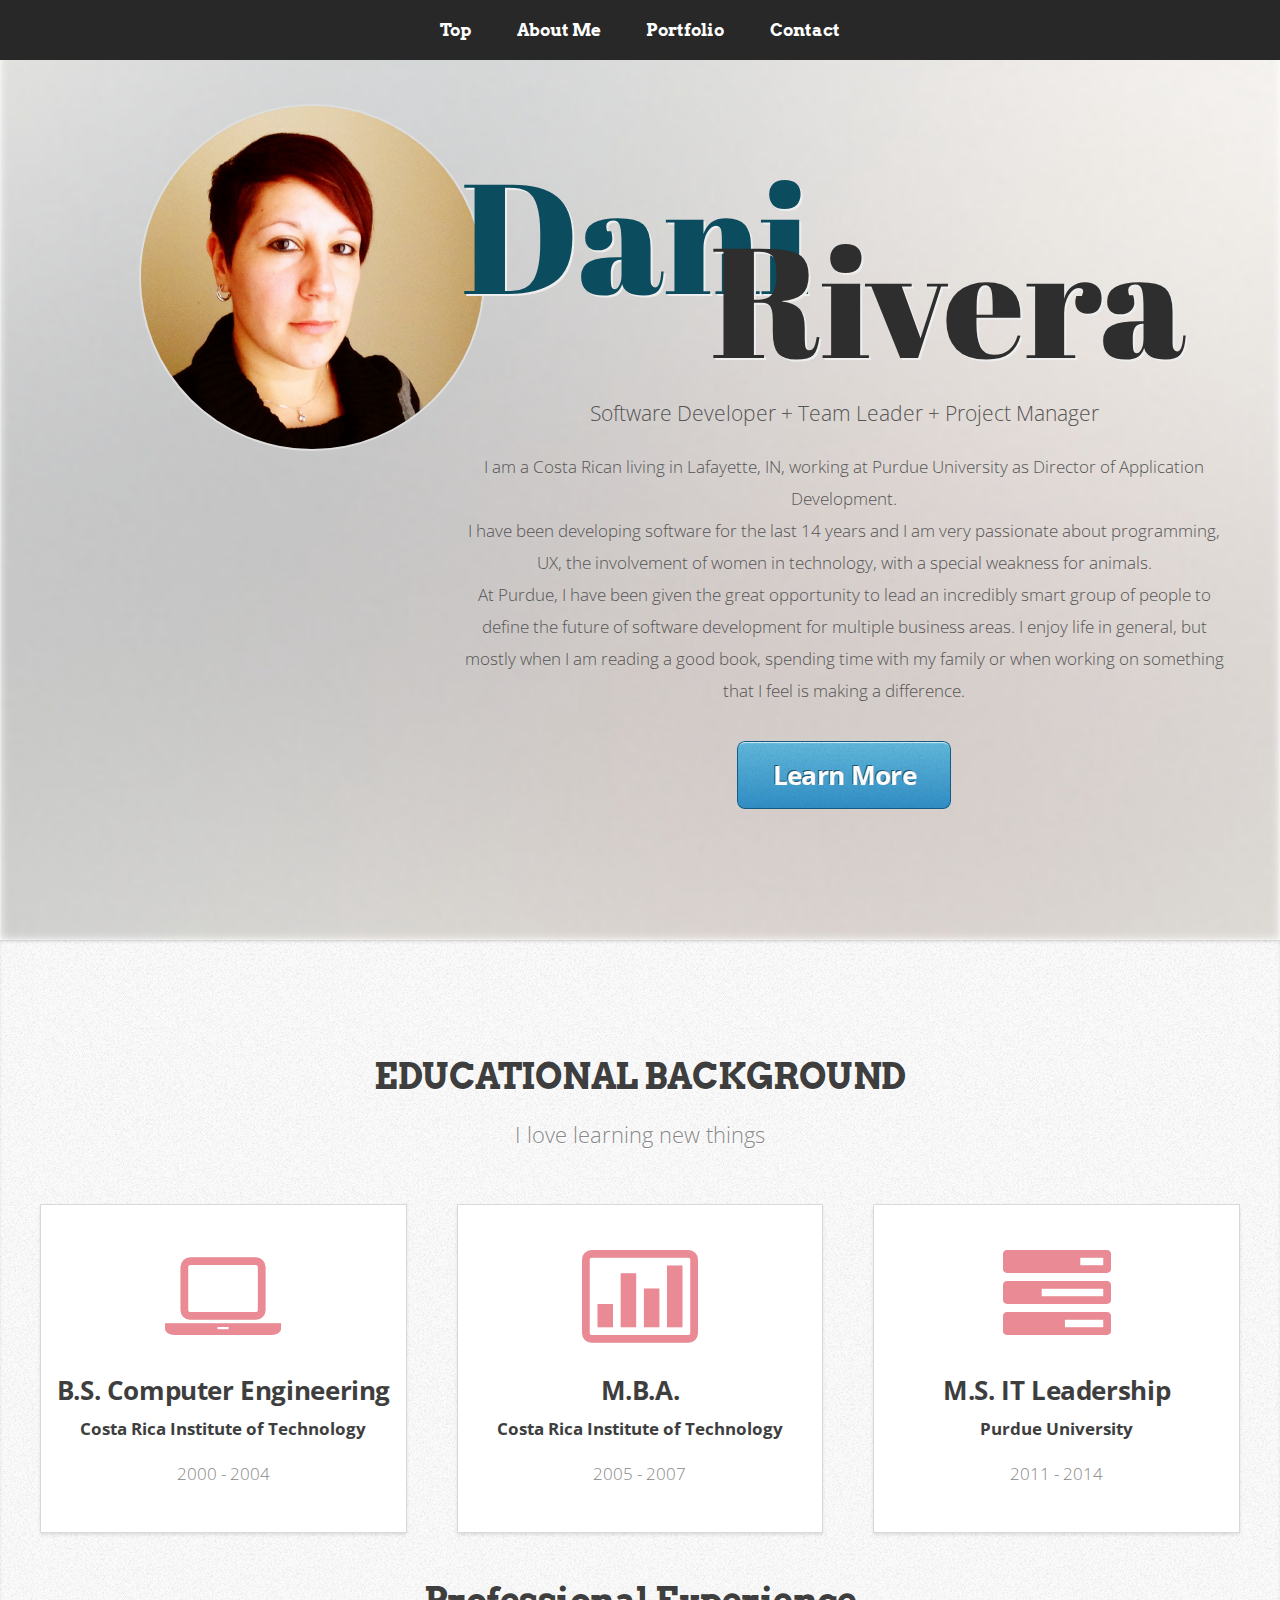
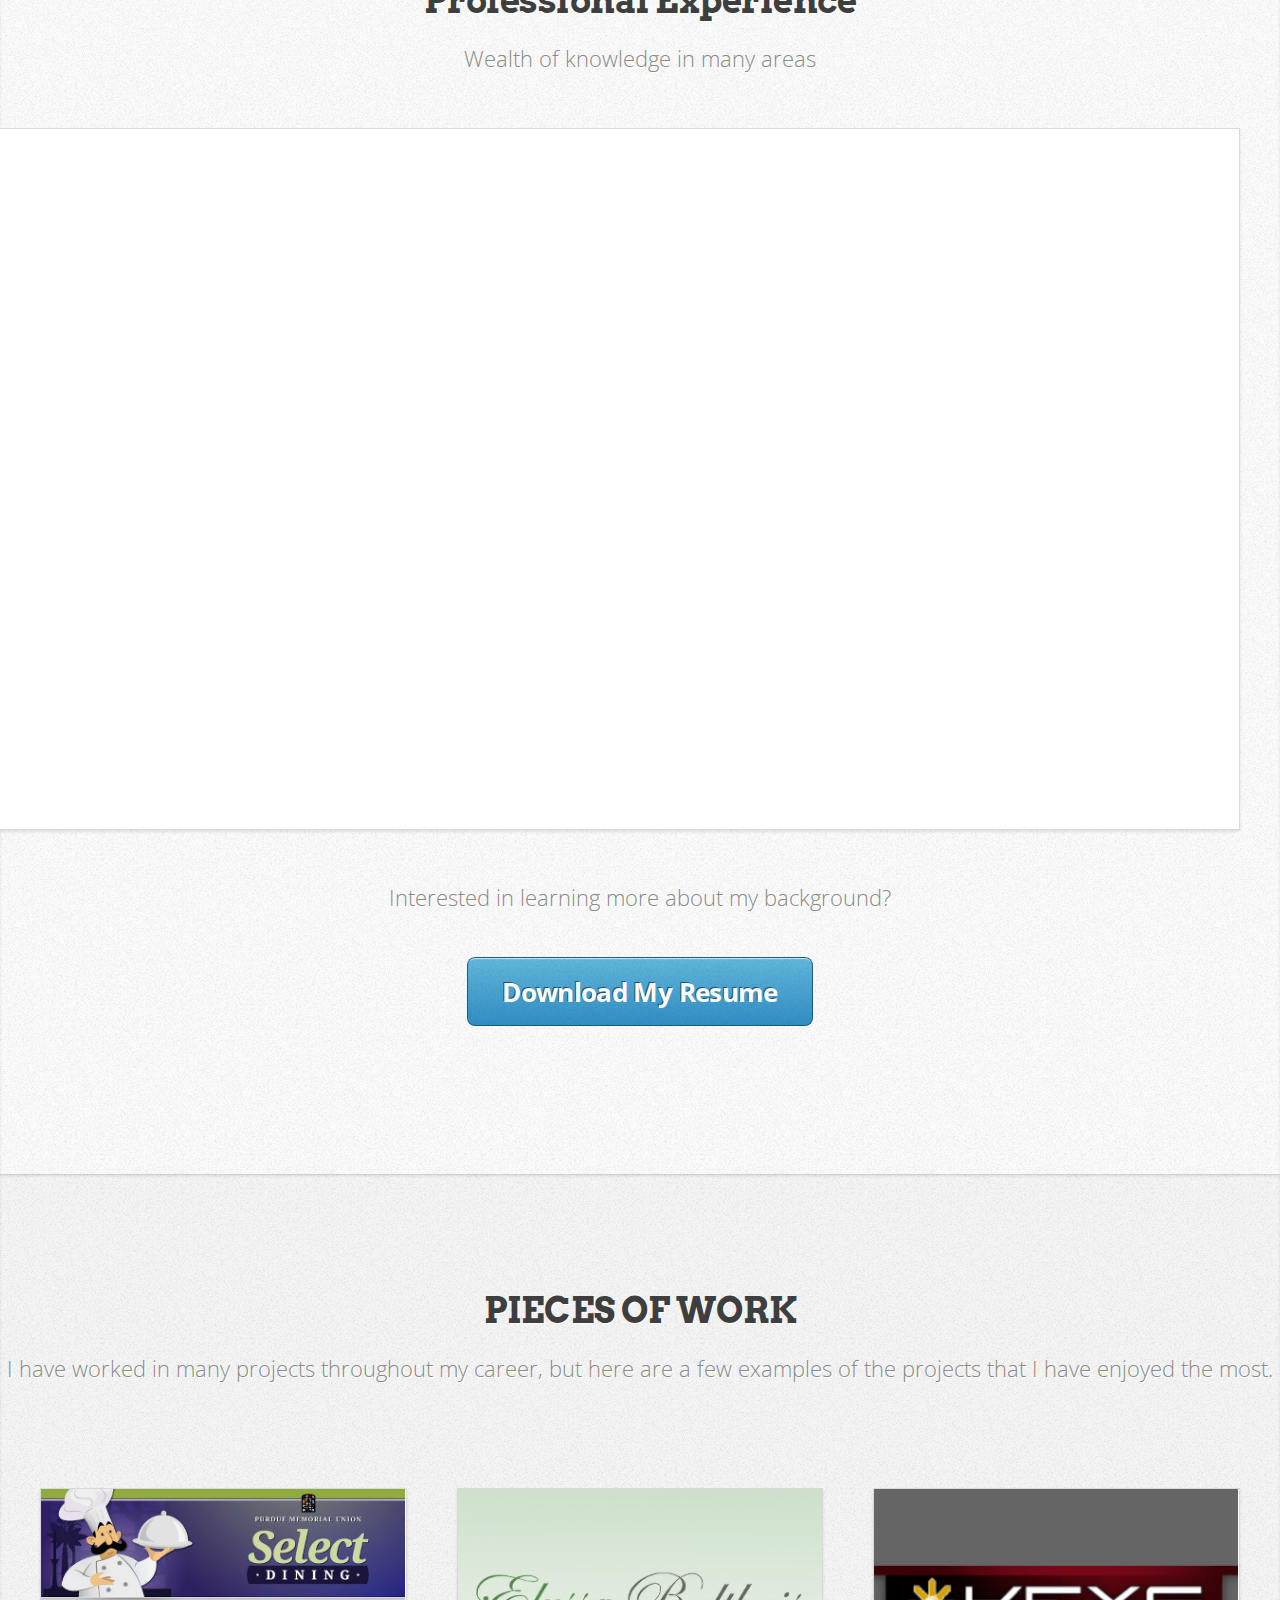
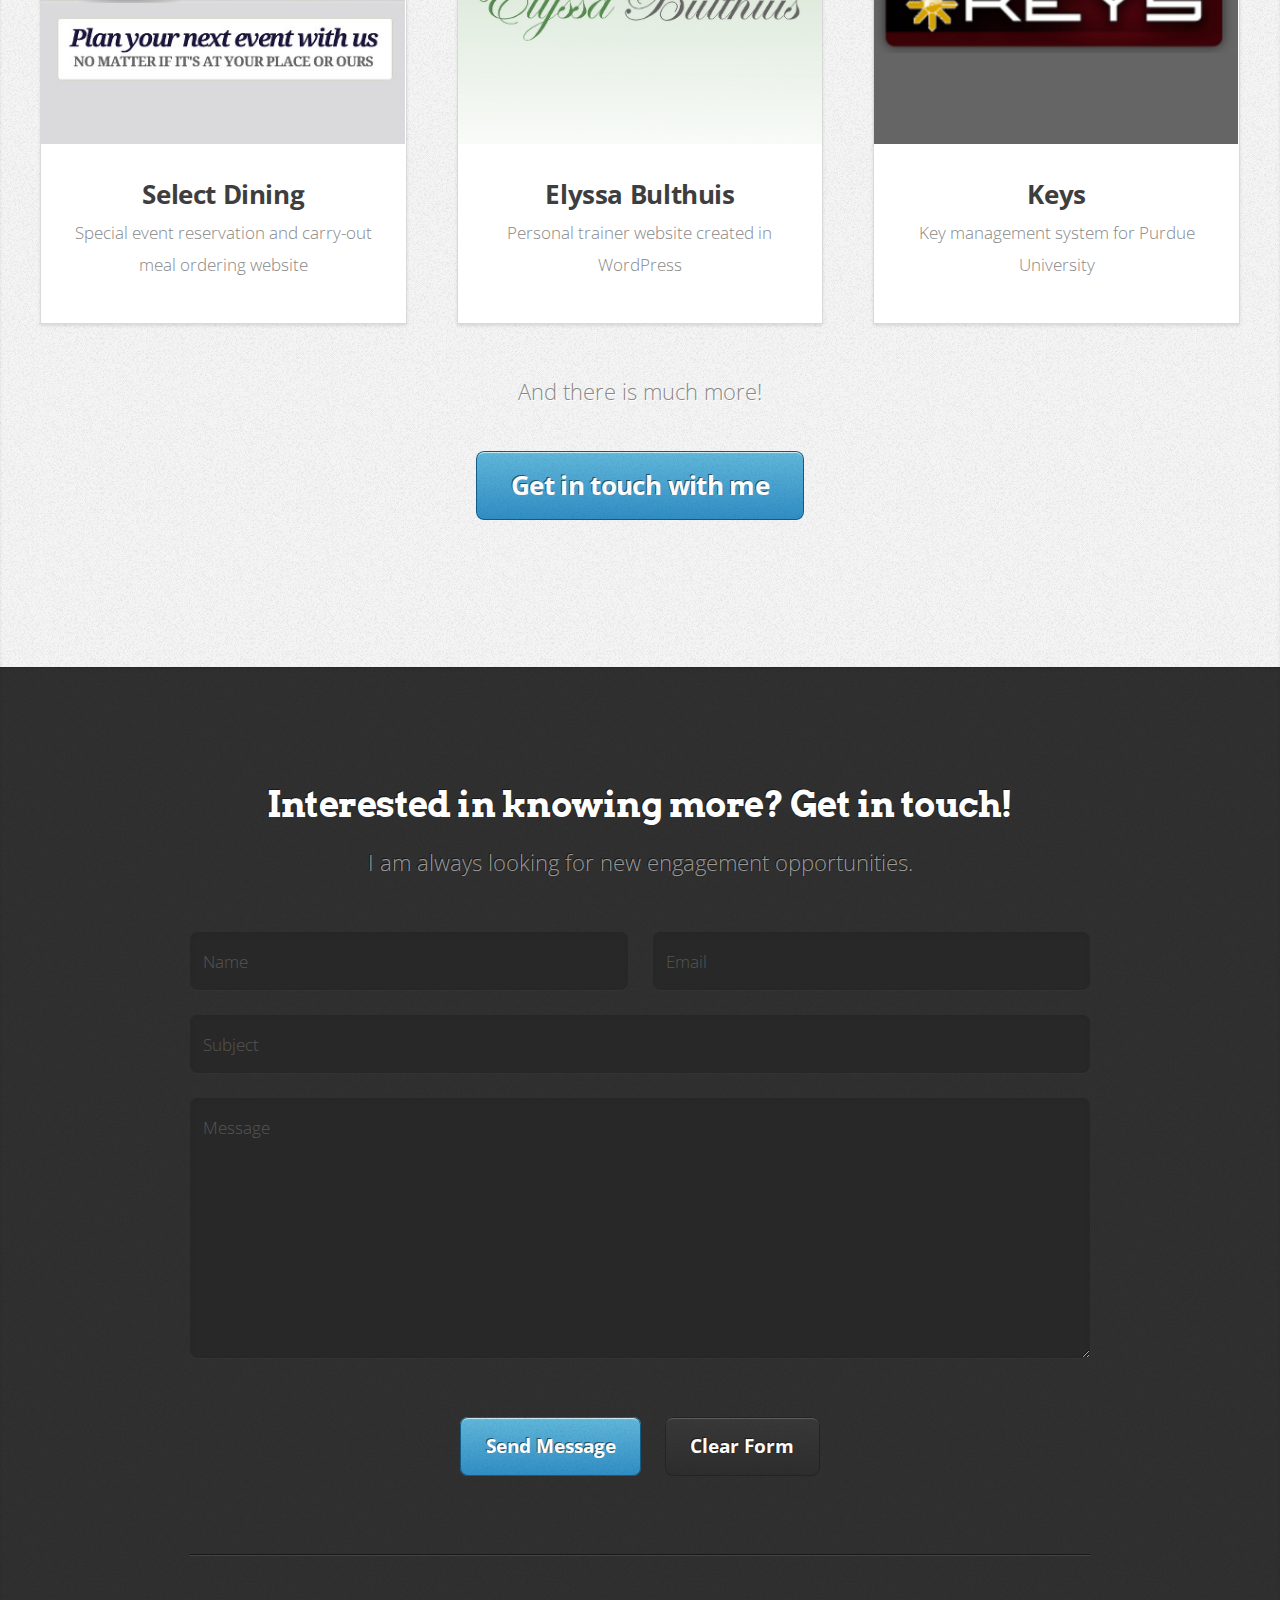
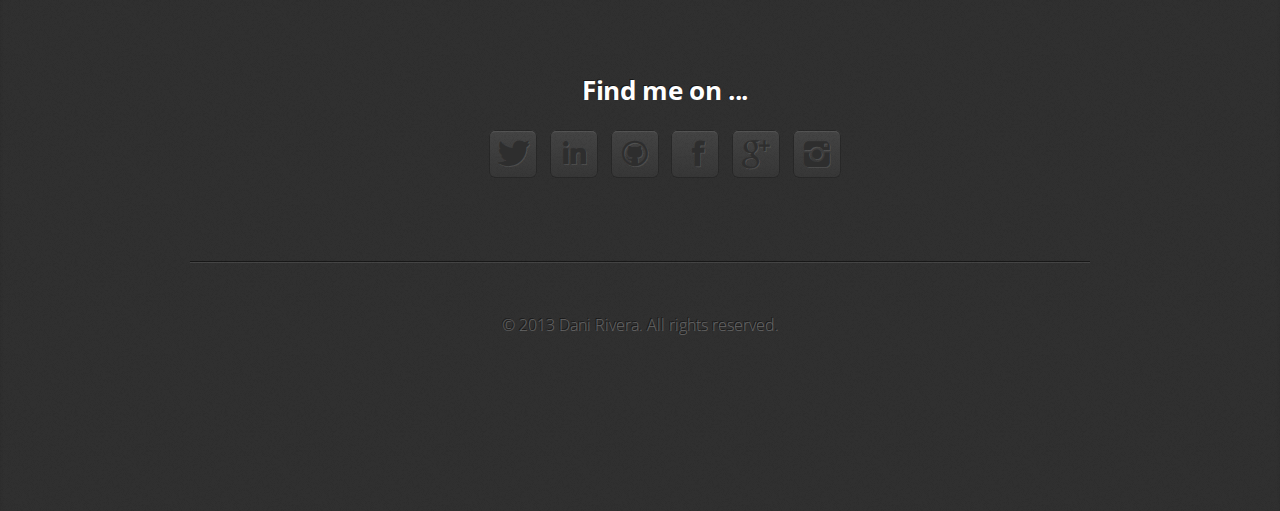
<file: index.html>
<!DOCTYPE HTML>
<html>
	<head>
		<title>Dani Rivera - Resume - Portfolio</title>
		<meta http-equiv="content-type" content="text/html; charset=utf-8" />
		<meta name="description" content="" />
		<meta name="keywords" content="" />
		<meta name="google-site-verification" content="BZ1id842OlZ-pAcIyCjLel2OOz85dyOc34vIIkcPbDs" />
		<link href="http://fonts.googleapis.com/css?family=Open+Sans:300,600,700" rel="stylesheet" />
        <link href='http://fonts.googleapis.com/css?family=Abril+Fatface' rel='stylesheet' type='text/css'>
        <link href='http://fonts.googleapis.com/css?family=Arvo:700' rel='stylesheet' type='text/css'>
		<script src="js/jquery.min.js"></script>
		<script src="js/config.js"></script>
		<script src="js/skel.min.js"></script>
		<noscript>
			<link rel="stylesheet" href="css/skel-noscript.css" />
			<link rel="stylesheet" href="css/style.css" />
			<link rel="stylesheet" href="css/style-desktop.css" />
		</noscript>
		<!--[if lte IE 9]><link rel="stylesheet" href="css/ie9.css" /><![endif]-->
		<!--[if lte IE 8]><script src="js/html5shiv.js"></script><link rel="stylesheet" href="css/ie8.css" /><![endif]-->
		<!--[if lte IE 7]><link rel="stylesheet" href="css/ie7.css" /><![endif]-->
	</head>
	<body>

		<!-- Nav -->
			<nav id="nav">
				<ul class="container">
					<li><a href="#top">Top</a></li>
					<li><a href="#work">About Me</a></li>
					<li><a href="#portfolio">Portfolio</a></li>
					<li><a href="#contact">Contact</a></li>
				</ul>
			</nav>

		<!-- Home -->
            <div class="wrapper wrapper-style1">
				<article class="" id="top">
                    <div class="row">
                        <div class="4u">
							<span class="me image image-full"><img src="images/me.jpg" alt="" /></span>
						</div>
                        <div class="8u">
                            <p class="name first">Dani</p>
                            <p class="name last">Rivera</p>
                            <p class="one-line">Software Developer + Team Leader + Project Manager</p>
                            <p>I am a Costa Rican living in Lafayette, IN, working at Purdue University as Director of Application Development.<br/> 
                                I have been developing software for the last 14 years and I am very passionate about programming, UX, the involvement 
                                of women in technology, with a special weakness for animals. <br/>
                                At Purdue, I have been given the great opportunity 
                                to lead an incredibly smart group of people to define the future of software development for multiple business areas. I enjoy
                                life in general, but mostly when I am reading a good book, spending time with my family or when working on something that I feel
                                is making a difference.</p>
                            <a href="#work" class="button button-big">Learn More</a>
                        </div>
                    </div>
                </article>
            </div>


		<!-- Work -->
			<div class="wrapper wrapper-style2">
				<article id="work">
					<header>
						<h2>EDUCATIONAL BACKGROUND</h2>
						<span>I love learning new things</span>
					</header>
					<div class="container">
						<div class="row">
							<div class="4u">
								<section class="box box-style1" id="education">
									<span class="icon featured-icon icon-laptop"></span>
									<h3>B.S. Computer Engineering</h3>
									<h4>Costa Rica Institute of Technology</h4>
									<p>2000 - 2004</p>
								</section>
							</div>
							<div class="4u">
								<section class="box box-style1" id="education">
									<span class="icon featured-icon icon-bar-chart"></span>
									<h3>M.B.A.</h3>
									<h4>Costa Rica Institute of Technology</h4>
									<p>2005 - 2007</p>
								</section>
							</div>
							<div class="4u">
								<section class="box box-style1" id="education">
									<span class="icon featured-icon icon-tasks"></span>
									<h3>M.S. IT Leadership</h3>
									<h4>Purdue University</h4>
									<p>2011 - 2014</p>
								</section>
							</div>
						</div>
					</div>
				</article>
				<article>
					<header>
						<h2>Professional Experience</h2>
						<span>Wealth of knowledge in many areas</span>
					</header>
					<div class="container">
						<div class="row">
							<section class="box">
								<iframe src='http://cdn.knightlab.com/libs/timeline/latest/embed/index.html?source=0AnZ3NoMziPy1dHVKZFJWaE1XM2lFeDFDdl9hUXRXamc&font=Bevan-PotanoSans&maptype=TERRAIN&lang=en&start_at_slide=4&height=650' width='100%' height='650' frameborder='0'></iframe>
							</section>
						</div>
					</div>
					<footer>
						<p>Interested in learning more about my background?</p>
						<a href="./docs/resume.pdf" class="button button-big">Download My Resume</a>
					</footer>
				</article>
			</div>

		<!-- Portfolio -->
			<div class="wrapper wrapper-style3">
				<article id="portfolio">
					<header>
						<h2>PIECES OF WORK</h2>
						<span>
                            I have worked in many projects throughout my career, but here are a few examples of the projects that I have enjoyed the most.      
                        </span>
					</header>
					<div class="container">
						<div class="row">
							<div class="12u">
							</div>
						</div>
						<div class="row">
							<div class="4u">
								<article class="box box-style2">
									<a href="http://union.purdue.edu/selectdining" class="image image-full"><img src="images/portfolio01.jpg" alt="" /></a>
									<h3><a href="http://union.purdue.edu/selectdining">Select Dining</a></h3>
									<p>Special event reservation and carry-out meal ordering website</p>
								</article>
							</div>
							<div class="4u">
								<article class="box box-style2">
									<a href="http://elyssabulthuis.com/" class="image image-full"><img src="images/portfolio02.jpg" alt="" /></a>
									<h3><a href="http://elyssabulthuis.com/">Elyssa Bulthuis</a></h3>
									<p>Personal trainer website created in WordPress</p>
								</article>
							</div>
							<div class="4u">
								<article class="box box-style2">
									<a href="http://www.housing.purdue.edu/keys" class="image image-full"><img src="images/portfolio03.jpg" alt="" /></a>
									<h3><a href="http://www.housing.purdue.edu/keys">Keys</a></h3>
									<p>Key management system for Purdue University</p>
								</article>
							</div>
						</div>
					</div>
					<footer>
						<p>And there is much more!</p>
						<a href="#contact" class="button button-big">Get in touch with me</a>
					</footer>
				</article>
			</div>

		<!-- Contact -->
			<div class="wrapper wrapper-style4">
				<article id="contact" class="container small">
					<header>
						<h2>Interested in knowing more? Get in touch!</h2>
						<span>I am always looking for new engagement opportunities.</span>
					</header>
					<div>
						<div class="row">
							<div class="12u">
								<form method="post" action="#">
									<div>
										<div class="row half">
											<div class="6u">
												<input type="text" name="name" id="name" placeholder="Name" />
											</div>
											<div class="6u">
												<input type="text" name="email" id="email" placeholder="Email" />
											</div>
										</div>
										<div class="row half">
											<div class="12u">
												<input type="text" name="subject" id="subject" placeholder="Subject" />
											</div>
										</div>
										<div class="row half">
											<div class="12u">
												<textarea name="message" id="message" placeholder="Message"></textarea>
											</div>
										</div>
										<div class="row">
											<div class="12u">
												<a href="#" class="button form-button-submit">Send Message</a>
												<a href="#" class="button button-alt form-button-reset">Clear Form</a>
											</div>
										</div>
									</div>
								</form>
							</div>
						</div>
						<div class="row row-special">
							<div class="12u">
								<h3>Find me on ...</h3>
								<ul class="social">
									<li class="twitter"><a href="http://twitter.com/danyriv" class="icon icon-twitter"><span>Twitter</span></a></li>
									<li class="linkedin"><a href="http://www.linkedin.com/in/danielarivera" class="icon icon-linkedin"><span>LinkedIn</span></a></li>
									<li class="github"><a href="http://github.com/danyriv" class="icon icon-github"><span>Github</span></a></li>
									<li class="facebook"><a href="https://www.facebook.com/danyriv" class="icon icon-facebook"><span>Facebook</span></a></li>
									<li class="googleplus"><a href="https://plus.google.com/+DanielaRiveraAlvarado/" class="icon icon-google-plus"><span>Google+</span></a></li>
									<li class="instagram"><a href="http://instagram.com/danyriv" class="icon icon-instagram"><span>Instagram</span></a></li>
									<!--
									<li class="rss"><a href="#" class="icon icon-rss"><span>RSS</span></a></li>
									<li class="foursquare"><a href="#" class="icon icon-foursquare"><span>Foursquare</span></a></li>
									<li class="skype"><a href="#" class="icon icon-skype"><span>Skype</span></a></li>
									<li class="soundcloud"><a href="#" class="icon icon-soundcloud"><span>Soundcloud</span></a></li>
									<li class="youtube"><a href="#" class="icon icon-youtube"><span>YouTube</span></a></li>
									<li class="blogger"><a href="#" class="icon icon-blogger"><span>Blogger</span></a></li>
									<li class="flickr"><a href="#" class="icon icon-flickr"><span>Flickr</span></a></li>
									<li class="vimeo"><a href="#" class="icon icon-vimeo"><span>Vimeo</span></a></li>
									-->
								</ul>
							</div>
						</div>
					</div>
					<footer>
						<p id="copyright">
							&copy; 2013 Dani Rivera. All rights reserved.
						</p>
					</footer>
				</article>
			</div>


	</body>
</html>
</file>
<file: css/style-desktop.css>
/*
	Miniport 2.0 by HTML5 UP
	html5up.net | @n33co
	Free for personal and commercial use under the CCA 3.0 license (html5up.net/license)
*/

/*********************************************************************************/
/* Basic                                                                         */
/*********************************************************************************/

	body
	{
		font-size: 13pt;
	}

	h1
	{
		font-size: 3.25em;
		letter-spacing: -0.025em;
	}

	h2
	{
		font-size: 2em;
		letter-spacing: -0.015em;
	}
	
	h3
	{
		font-size: 1.5em;
		letter-spacing: -0.015em;
	}

	h1, h2, h3, h4, h5, h6
	{
		margin: 0 0 0.75em 0;
	}

	header
	{
		margin: 0 0 3em 0;
	}
	
		header > span
		{
			font-size: 1.25em;
		}

	footer
	{
		margin: 3em 0 0 0;
	}
	
		footer > p
		{
			font-size: 1.25em;
		}
	
	form
	{
	}
	
		form .button
		{
			margin: 0 0.5em 0 0.5em;
		}
	
	.button
	{
		padding: 0.7em 1.35em 0.7em 1.35em;
		font-size: 1.1em;
	}

		.button-big
		{
			font-size: 1.5em;
			letter-spacing: -0.025em;
		}

	#education
	{
		padding: 2em 0em 2.5em 0em;
	}
	.box
	{
		padding: 2em 2em 2.5em 2em;
	}

		.box h3
		{
			margin-bottom: 0.25em;
		}

		.box .image-centered
		{
			margin-bottom: 1.25em;
		}

		.box .image-full
		{
			position: relative;
			left: 2em;
			top: 2em;
			margin: -3.95em 0.1em 3.95em -3.95em;
			width: auto;
		}

/*********************************************************************************/
/* Wrappers                                                                      */
/*********************************************************************************/

	.wrapper
	{
		padding: 7em 0 8em 0;
		text-align: center;
	}
	
		.wrapper-first
		{
			padding-top: 1em;
		}

		.wrapper-style4 .row-special
		{
			margin: 4em 0 0 0;
			padding: 4em 0 4em 0;
		}
        
        .wrapper-style1
        {
            padding: 5em 3em 0 3em;
        }

/*********************************************************************************/
/* Nav                                                                           */
/*********************************************************************************/

	#nav
	{
	}

		#nav a:hover
		{
			background: #383838;
		}
		
		#nav a:active
		{
			background: #484848;
		}
	
		#nav a
		{
			padding: 0.2em 1em 0.2em 1em;
			margin: 0.6em 0.2em 0.6em 0.2em;
			font-weight: 600;
			border-radius: 8px;
			-moz-transition: background-color .2s ease-in-out;
			-webkit-transition: background-color .2s ease-in-out;
			-o-transition: background-color .2s ease-in-out;
			-ms-transition: background-color .2s ease-in-out;
			transition: background-color .2s ease-in-out;
			color: #fff;
		}
		
/*********************************************************************************/
/* Articles                                                                      */
/*********************************************************************************/

		
	#contact
	{
	}
		#contact footer
		{
			font-size: 0.9em;
		}
		
    #top
    {
        padding: 4em 0 7em 0;
    }
		#top .me
		{
			width: 20em;
			height: 20em;
			margin: -3em 0 0 5em;
		}

        #top .one-line
        {
            padding: 1em 0 1em 0;
            font-size: 1.2em;
            margin: 3em 0 0 0;
        }
/*********************************************************************************/
/* Copyright                                                                     */
/*********************************************************************************/

	#copyright
	{
		font-size: 1em;
	}

/*********************************************************************************/
/* Copyright                                                                     */
/*********************************************************************************/

.vco-slider .slider-item .content .content-container .text {
width: 70%;
max-width: 70%;
min-width: 120px;
display: table-cell;
vertical-align: middle;
}
</file>
<file: css/ie9.css>
/*
	Miniport 2.0 by HTML5 UP
	html5up.net | @n33co
	Free for personal and commercial use under the CCA 3.0 license (html5up.net/license)
*/

/*********************************************************************************/
/* Basic                                                                         */
/*********************************************************************************/

	.button
	{
		background-image: url('images/ie9/button.svg');
	}
	
		.button:active
		{
			background-image: url('images/ie9/button-active.svg');
		}
		
		.button-alt
		{
			background-image: url('images/ie9/button-alt.svg');
		}
		
			.button-alt:active
			{
				background-image: url('images/ie9/button-alt-active.svg');
			}

	ul.social
	{
	}
	
		ul.social li
		{
			background-image: url('images/ie9/social-li.svg');
		}
</file>
<file: css/ie8.css>
/*
	Prologue 1.0 by HTML5 UP
	html5up.net | @n33co
	Free for personal and commercial use under the CCA 3.0 license (html5up.net/license)
*/

/*********************************************************************************/
/* Basic                                                                         */
/*********************************************************************************/

	/* Forms */

		form
		{
		}
		
			form input.text,
			form select,
			form textarea
			{
				-ms-behavior: url('css/PIE.htc');
			}
			
	/* Buttons */
		
		.button
		{
			-ms-behavior: url('css/PIE.htc');
		}
		
/*********************************************************************************/
/* Header                                                                        */
/*********************************************************************************/

	#nav
	{
	}
	
		#nav ul
		{
		}
		
			#nav ul li
			{
			}
			
				#nav ul li a
				{
					color: #888;
				}

					#nav ul li a.active
					{
						background: #1C2022;
					}

/*********************************************************************************/
/* Side Panel                                                                    */
/*********************************************************************************/

	#sidePanelToggle
	{
	}
	
		#sidePanelToggle .toggle
		{
			background-color: #888;
		}
</file>
<file: css/ie7.css>
/*
	Miniport 2.0 by HTML5 UP
	html5up.net | @n33co
	Free for personal and commercial use under the CCA 3.0 license (html5up.net/license)
*/

/*********************************************************************************/
/* Basic                                                                         */
/*********************************************************************************/

	ul.social
	{
		overflow: hidden;
	}
	
		ul.social li
		{
			display: inline;
		}

	.box
	{
	}

		.box .image-full
		{
			left: 0;
			top: 0;
			margin: 0 0 2em 0;
		}

/*********************************************************************************/
/* Nav                                                                           */
/*********************************************************************************/

	#nav
	{
	}

		#nav ul
		{
			overflow: hidden;
		}
	
		#nav li
		{
			display: inline;
		}
</file>
<file: css/skel-noscript.css>
/* Resets (http://meyerweb.com/eric/tools/css/reset/ | v2.0 | 20110126 | License: none (public domain)) */

	html,body,div,span,applet,object,iframe,h1,h2,h3,h4,h5,h6,p,blockquote,pre,a,abbr,acronym,address,big,cite,code,del,dfn,em,img,ins,kbd,q,s,samp,small,strike,strong,sub,sup,tt,var,b,u,i,center,dl,dt,dd,ol,ul,li,fieldset,form,label,legend,table,caption,tbody,tfoot,thead,tr,th,td,article,aside,canvas,details,embed,figure,figcaption,footer,header,hgroup,menu,nav,output,ruby,section,summary,time,mark,audio,video{margin:0;padding:0;border:0;font-size:100%;font:inherit;vertical-align:baseline;}article,aside,details,figcaption,figure,footer,header,hgroup,menu,nav,section{display:block;}body{line-height:1;}ol,ul{list-style:none;}blockquote,q{quotes:none;}blockquote:before,blockquote:after,q:before,q:after{content:'';content:none;}table{border-collapse:collapse;border-spacing:0;}body{-webkit-text-size-adjust:none}

/* Box Model */

	*, *:before, *:after {
		-moz-box-sizing: border-box;
		-webkit-box-sizing: border-box;
		-o-box-sizing: border-box;
		-ms-box-sizing: border-box;
		box-sizing: border-box;
	}

/* Container */

	body {
		min-width: 1200px;
	}

	.container {
		width: 1200px;
		margin: 0 auto;
	}

	/* Modifiers */
	
		.container.small {
			width: 900px;
		}

		.container.big {
			width: 100%;
			max-width: 1500px;
			min-width: 1200px;
		}

/* Grid */

	/* Cells */

		.\31 2u { width: 100% }
		.\31 1u { width: 91.6666666667% }
		.\31 0u { width: 83.3333333333% }
		.\39 u { width: 75% }
		.\38 u { width: 66.6666666667% }
		.\37 u { width: 58.3333333333% }
		.\36 u { width: 50% }
		.\35 u { width: 41.6666666667% }
		.\34 u { width: 33.3333333333% }
		.\33 u { width: 25% }
		.\32 u { width: 16.6666666667% }
		.\31 u { width: 8.3333333333% }
		.\-11u { margin-left: 91.6666666667% }
		.\-10u { margin-left: 83.3333333333% }
		.\-9u { margin-left: 75% }
		.\-8u { margin-left: 66.6666666667% }
		.\-7u { margin-left: 58.3333333333% }
		.\-6u { margin-left: 50% }
		.\-5u { margin-left: 41.6666666667% }
		.\-4u { margin-left: 33.3333333333% }
		.\-3u { margin-left: 25% }
		.\-2u { margin-left: 16.6666666667% }
		.\-1u { margin-left: 8.3333333333% }

		.row > * {
			padding: 40px 0 0 40px;
			float: left;
			-moz-box-sizing: border-box;
			-webkit-box-sizing: border-box;
			-o-box-sizing: border-box;
			-ms-box-sizing: border-box;
			box-sizing: border-box;
		}

		.row + .row > * {
			padding-top: 40px;
		}

		.row {
			margin-left: -40px;
		}

	/* Rows */

		.row:after {
			content: '';
			display: block;
			clear: both;
			height: 0;
		}

		.row:first-child > * {
			padding-top: 0;
		}

		.row > * {
			padding-top: 0;
		}

		/* Modifiers */

			/* Flush */

				.row.flush {
					margin-left: 0;
				}

				.row.flush > * {
					padding: 0 !important;
				}

			/* Quarter */

				.row.quarter > * {
					padding: 10px 0 0 10px;
				}

				.row.quarter + .row.quarter > * {
					padding-top: 10px;
				}

				.row.quarter {
					margin-left: -10px;
				}

			/* Half */

				.row.half > * {
					padding: 20px 0 0 20px;
				}

				.row.half + .row.half > * {
					padding-top: 20px;
				}

				.row.half {
					margin-left: -20px;
				}

			/* One and (a) Half */

				.row.oneandhalf > * {
					padding: 60px 0 0 60px;
				}

				.row.oneandhalf + .row.oneandhalf > * {
					padding-top: 60px;
				}

				.row.oneandhalf {
					margin-left: -60px;
				}

			/* Double */

				.row.double > * {
					padding: 80px 0 0 80px;
				}

				.row.double + .row.double > * {
					padding-top: 80px;
				}

				.row.double {
					margin-left: -80px;
				}
</file>
<file: css/style.css>
@charset 'UTF-8';

@font-face
{
	font-family: 'FontAwesome';
	src: url('fonts/fontawesome-webfont.eot?v=3.0.1');
	src: url('fonts/fontawesome-webfont.eot?#iefix&v=3.0.1') format('embedded-opentype'),
	     url('fonts/fontawesome-webfont.woff?v=3.0.1') format('woff'),
	     url('fonts/fontawesome-webfont.ttf?v=3.0.1') format('truetype'),
	     url('fonts/fontawesome-webfont.svg#FontAwesome') format('svg');
	font-weight: normal;
	font-style: normal;
}

@font-face
{
	font-family: 'Font-Awesome-Social';
	src: url('fonts/fontawesome-social-webfont.eot');
	src: url('fonts/fontawesome-social-webfont.eot?#iefix') format('embedded-opentype'),
	     url('fonts/fontawesome-social-webfont.woff') format('woff'),
		 url('fonts/fontawesome-social-webfont.ttf') format('truetype'),
		 url('fonts/fontawesome-social-webfont.svg#Font-Awesome-More') format('svg');
	font-weight: normal;
	font-style: normal;
}

/*
	Miniport 2.0 by HTML5 UP
	html5up.net | @n33co
	Free for personal and commercial use under the CCA 3.0 license (html5up.net/license)
*/

/*********************************************************************************/
/* Basic                                                                         */
/*********************************************************************************/

	*
	{
		-moz-box-sizing: border-box;
		-webkit-box-sizing: border-box;
		-o-box-sizing: border-box;
		-ms-box-sizing: border-box;
		box-sizing: border-box;
	}

	body, input, textarea
	{
		font-family: 'Open Sans', sans-serif;
		line-height: 1.85em;
		color: #888;
		font-weight: 300;
	}

	a
	{
		color: #3B95C6;
		text-decoration: underline;
		-moz-transition: color .2s ease-in-out;
		-webkit-transition: color .2s ease-in-out;
		-o-transition: color .2s ease-in-out;
		-ms-transition: color .2s ease-in-out;
		transition: color .2s ease-in-out;
	}
	
		a:hover
		{
			color: #1B75A6 !important;
		}

		a img
		{
			border: 0;
		}

	strong, b
	{
		font-weight: 600;
		color: #3e3e3e;
	}
	
	h1, h2, h3, h4, h5, h6
	{
		color: #3e3e3e;
	}
	
		h1 a, h2 a, h3 a, h4 a, h5 a, h6 a
		{
			text-decoration: none;
			color: inherit;
		}
	
	h2, h3, h4, h5, h6
	{
		font-weight: 700;
	}
	
	h1
	{
		font-weight: 300;
	}
	
		h1 strong
		{
			font-weight: 700;
		}
	h2
    {
        font-family: 'Arvo', serif;
    }
	em, i
	{
		font-style: italic;
	}
	
	form
	{
	}
	
		form input,
		form select,
		form textarea
		{
			-webkit-appearance: none;
		}

		form input[type=text],
		form input[type=password],
		form select,
		form textarea
		{
			border: 0;
			padding: 0.75em;
			font-size: 1em;
			border-radius: 8px;
			background: #282828;
			color: #bbb;
			box-shadow: inset 0px 2px 5px 0px rgba(0,0,0,0.05), 0px 1px 0px 0px rgba(255,255,255,0.025);
			width: 100%;
			-moz-transition: background .2s ease-in-out, box-shadow .2s ease-in-out;
			-webkit-transition: background .2s ease-in-out, box-shadow .2s ease-in-out;
			-o-transition: background .2s ease-in-out, box-shadow .2s ease-in-out;
			-ms-transition: background .2s ease-in-out, box-shadow .2s ease-in-out;
			transition: background .2s ease-in-out, box-shadow .2s ease-in-out;
		}

		form input[type=text]:focus,
		form input[type=password]:focus,
		form select:focus,
		form textarea:focus
		{
			background: #252525;
			box-shadow: inset 0px 2px 5px 0px rgba(0,0,0,0.05), 0px 1px 0px 0px rgba(255,255,255,0.025), inset 0px 0px 2px 1px #74CAEE;
		}

		form textarea
		{
			height: 15em;
		}
		
		form .formerize-placeholder
		{
			color: #555 !important;
		}

		form ::-webkit-input-placeholder
		{
			color: #555 !important;
		}

		form :-moz-placeholder
		{
			color: #555 !important;
		}

		form ::-moz-placeholder
		{
			color: #555 !important;
		}

		form :-ms-input-placeholder
		{
			color: #555 !important;
		}

		form ::-moz-focus-inner
		{
			border: 0;
		}

	br.clear
	{
		clear: both;
	}
	
	p, ul, ol, dl, table
	{
		margin-bottom: 2em;
	}
	
	section,
	article
	{
		margin-bottom: 3em;
	}
	
	section > :last-child,
	article > :last-child
	{
		margin-bottom: 0;
	}

	section:last-child,
	article:last-child
	{
		margin-bottom: 0;
	}

	.image
	{
		display: inline-block;
	}
	
		.image img
		{
			display: block;
			width: 100%;
		}

	.image-full
	{
		display: block;
		width: 100%;
		margin: 0 0 2em 0;
	}
	
	.image-left
	{
		float: left;
		margin: 0 2em 2em 0;
	}
	
	.image-centered
	{
		display: block;
		margin: 0 0 2em 0;
	}

		.image-centered img
		{
			margin: 0 auto;
			width: auto;
		}
	
	.button
	{
		position: relative;
		display: inline-block;
		color: #fff;
		text-decoration: none;
		font-weight: 700;
		border: 0;
		outline: 0;
		cursor: pointer;
		border-radius: 8px;
		text-shadow: -1px -1px 0.5px rgba(0,0,0,0.5);
		overflow: hidden;
		background: #61b8db;
		background-image: -moz-linear-gradient(top, rgba(97,184,219,0), rgba(48,141,196,1));
		background-image: -webkit-linear-gradient(top, rgba(97,184,219,0), rgba(48,141,196,1));
		background-image: -o-linear-gradient(top, rgba(97,184,219,0), rgba(48,141,196,1));
		background-image: -ms-linear-gradient(top, rgba(97,184,219,0), rgba(48,141,196,1));
		background-image: linear-gradient(top, rgba(97,184,219,0), rgba(48,141,196,1));
		box-shadow: inset 0px 0px 0px 1px #135c86, inset 0px 2px 1px 0px rgba(255,255,255,0.75);
		-moz-transition: background-color .2s ease-in-out;
		-webkit-transition: background-color .2s ease-in-out;
		-o-transition: background-color .2s ease-in-out;
		-ms-transition: background-color .2s ease-in-out;
		transition: background-color .2s ease-in-out;
	}

		.button:before
		{
			content: '';
			display: block;
			position: absolute;
			left: 0;
			top: 0;
			width: 100%;
			height: 100%;
			background: url('images/bg.png');
		}

		.button:hover
		{
			background-color: #76cdf0;
			color: #fff !important;
		}
		
		.button:active
		{
			background-image: -moz-linear-gradient(top, rgba(48,141,196,1), rgba(77,164,199,0));
			background-image: -webkit-linear-gradient(top, rgba(48,141,196,1), rgba(77,164,199,0));
			background-image: -o-linear-gradient(top, rgba(48,141,196,1), rgba(77,164,199,0));
			background-image: -ms-linear-gradient(top, rgba(48,141,196,1), rgba(77,164,199,0));
			background-image: linear-gradient(top, rgba(48,141,196,1), rgba(77,164,199,0));
			box-shadow: inset 0px 0px 0px 1px #135c86, inset 0px -2px 1px 0px rgba(255,255,255,0.75);
			top: 1px;
		}
	
		.button-alt
		{
			background-color: #393939;
			background-image: -moz-linear-gradient(top, rgba(50,50,50,0), rgba(45,45,45,1));
			background-image: -webkit-linear-gradient(top, rgba(50,50,50,0), rgba(45,45,45,1));
			background-image: -o-linear-gradient(top, rgba(50,50,50,0), rgba(45,45,45,1));
			background-image: -ms-linear-gradient(top, rgba(50,50,50,0), rgba(45,45,45,1));
			background-image: linear-gradient(top, rgba(50,50,50,0), rgba(45,45,45,1));
			box-shadow: inset 0px 0px 0px 1px #242424, inset 0px 2px 1px 0px rgba(255,255,255,0.2);
		}

			.button-alt:hover
			{
				background-color: #444;
			}
			
			.button-alt:active
			{
				background-image: -moz-linear-gradient(top, rgba(45,45,45,1), rgba(50,50,50,0));
				background-image: -webkit-linear-gradient(top, rgba(45,45,45,1), rgba(50,50,50,0));
				background-image: -o-linear-gradient(top, rgba(45,45,45,1), rgba(50,50,50,0));
				background-image: -ms-linear-gradient(top, rgba(45,45,45,1), rgba(50,50,50,0));
				background-image: linear-gradient(top, rgba(45,45,45,1), rgba(50,50,50,0));
				box-shadow: inset 0px 0px 0px 1px #242424, inset 0px -2px 1px 0px rgba(255,255,255,0.2);
			}
	
		.button-big
		{
		}

	ul.social
	{
		cursor: default;
		margin: 0;
	}
	
		ul.social li
		{
			position: relative;
			display: inline-block;
			margin: 0.25em;
			top: 0;
			border-radius: 6px;
			overflow: hidden;
			background: #444;
			background-image: -moz-linear-gradient(top, rgba(0,0,0,0), rgba(0,0,0,0.2));
			background-image: -webkit-linear-gradient(top, rgba(0,0,0,0), rgba(0,0,0,0.2));
			background-image: -o-linear-gradient(top, rgba(0,0,0,0), rgba(0,0,0,0.2));
			background-image: -ms-linear-gradient(top, rgba(0,0,0,0), rgba(0,0,0,0.2));
			background-image: linear-gradient(top, rgba(0,0,0,0), rgba(0,0,0,0.2));
			-moz-transition: background-color .2s ease-in-out, top .2s ease-in-out;
			-webkit-transition: background-color .2s ease-in-out, top .2s ease-in-out;
			-o-transition: background-color .2s ease-in-out, top .2s ease-in-out;
			-ms-transition: background-color .2s ease-in-out, top .2s ease-in-out;
			transition: background-color .2s ease-in-out, top .2s ease-in-out;
			box-shadow: inset 0px 0px 0px 1px #282828, inset 0px 2px 1px 0px rgba(255,255,255,0.1);
		}

			ul.social li:before
			{
				content: '';
				display: block;
				position: absolute;
				left: 0;
				top: 0;
				width: 100%;
				height: 100%;
				background: url('images/bg.png');
			}

			ul.social li.twitter:hover				{ background-color: #2DAAE4; }
			ul.social li.facebook:hover				{ background-color: #3C5A98; }
			ul.social li.dribbble:hover				{ background-color: #C4376B; }
			ul.social li.linkedin:hover				{ background-color: #006599; }
			ul.social li.tumblr:hover				{ background-color: #51718A; }
			ul.social li.googleplus:hover			{ background-color: #DA2713; }
			ul.social li.github:hover				{ background-color: #FAFAFA; }
			ul.social li.rss:hover					{ background-color: #F2600B; }
			ul.social li.instagram:hover			{ background-color: #E0D7C8; }
			ul.social li.foursquare:hover			{ background-color: #39A3D4; }
			ul.social li.skype:hover				{ background-color: #10BEF1; }
			ul.social li.soundcloud:hover			{ background-color: #FE5419; }
			ul.social li.youtube:hover				{ background-color: #BF2E25; }
			ul.social li.blogger:hover				{ background-color: #FF6501; }
			ul.social li.flickr:hover				{ background-color: #0062DB; }
			ul.social li.vimeo:hover				{ background-color: #4C8AB0; }

			ul.social li:hover
			{
				top: -5px;
			}

			ul.social li:active
			{
				top: 0;
			}

			ul.social li a
			{
				display: block;
				position: relative;
				width: 48px;
				height: 48px;
				outline: 0;
				color: #2E2E2E !important;
				line-height: 48px;
				font-size: 24px;
				text-shadow: 1px 1px 0px rgba(255,255,255,0.1);
			}
			
			ul.social li a span
			{
				display: block;
				text-indent: -9999px;
			}
			
	.box
	{
		background: #fff;
		box-shadow: inset 0px 0px 0px 1px rgba(0,0,0,0.15), 0px 2px 3px 0px rgba(0,0,0,0.1);
		text-align: center;
	}

		.box .image-full
		{
			position: relative;
		}

/*********************************************************************************/
/* Icons                                                                         */
/*********************************************************************************/

	/*
		Powered by:
		
		Font Awesome (http://fortawesome.github.com/Font-Awesome/)
		Font Awesome More (http://gregoryloucas.github.com/Font-Awesome-More/)
	*/

	.icon
	{
		text-decoration: none;
	}

		.icon:before
		{
			font-size: 1.25em;
			text-decoration: none;
			font-family: FontAwesome;
			font-weight: normal;
			font-style: normal;
			-webkit-text-rendering: optimizeLegibility;
			-moz-text-rendering: optimizeLegibility;
			-ms-text-rendering: optimizeLegibility;
			-o-text-rendering: optimizeLegibility;
			text-rendering: optimizeLegibility;
			-webkit-font-smoothing: antialiased;
			-moz-font-smoothing: antialiased;
			-ms-font-smoothing: antialiased;
			-o-font-smoothing: antialiased;
			font-smoothing: antialiased;
			-webkit-font-feature-settings: "liga" 1, "dlig" 1;
			-moz-font-feature-settings: "liga=1, dlig=1";
			-ms-font-feature-settings: "liga" 1, "dlig" 1;
			-o-font-feature-settings: "liga" 1, "dlig" 1;
			font-feature-settings: "liga" 1, "dlig" 1;
		}

		.icon-glass:before                { content: "\f000"; }
		.icon-music:before                { content: "\f001"; }
		.icon-search:before               { content: "\f002"; }
		.icon-envelope:before             { content: "\f003"; }
		.icon-heart:before                { content: "\f004"; }
		.icon-star:before                 { content: "\f005"; }
		.icon-star-empty:before           { content: "\f006"; }
		.icon-user:before                 { content: "\f007"; }
		.icon-film:before                 { content: "\f008"; }
		.icon-th-large:before             { content: "\f009"; }
		.icon-th:before                   { content: "\f00a"; }
		.icon-th-list:before              { content: "\f00b"; }
		.icon-ok:before                   { content: "\f00c"; }
		.icon-remove:before               { content: "\f00d"; }
		.icon-zoom-in:before              { content: "\f00e"; }

		.icon-zoom-out:before             { content: "\f010"; }
		.icon-off:before                  { content: "\f011"; }
		.icon-signal:before               { content: "\f012"; }
		.icon-cog:before                  { content: "\f013"; }
		.icon-trash:before                { content: "\f014"; }
		.icon-home:before                 { content: "\f015"; }
		.icon-file:before                 { content: "\f016"; }
		.icon-time:before                 { content: "\f017"; }
		.icon-road:before                 { content: "\f018"; }
		.icon-download-alt:before         { content: "\f019"; }
		.icon-download:before             { content: "\f01a"; }
		.icon-upload:before               { content: "\f01b"; }
		.icon-inbox:before                { content: "\f01c"; }
		.icon-play-circle:before          { content: "\f01d"; }
		.icon-repeat:before               { content: "\f01e"; }

		/* \f020 doesn't work in Safari. all shifted one down */
		.icon-refresh:before              { content: "\f021"; }
		.icon-list-alt:before             { content: "\f022"; }
		.icon-lock:before                 { content: "\f023"; }
		.icon-flag:before                 { content: "\f024"; }
		.icon-headphones:before           { content: "\f025"; }
		.icon-volume-off:before           { content: "\f026"; }
		.icon-volume-down:before          { content: "\f027"; }
		.icon-volume-up:before            { content: "\f028"; }
		.icon-qrcode:before               { content: "\f029"; }
		.icon-barcode:before              { content: "\f02a"; }
		.icon-tag:before                  { content: "\f02b"; }
		.icon-tags:before                 { content: "\f02c"; }
		.icon-book:before                 { content: "\f02d"; }
		.icon-bookmark:before             { content: "\f02e"; }
		.icon-print:before                { content: "\f02f"; }

		.icon-camera:before               { content: "\f030"; }
		.icon-font:before                 { content: "\f031"; }
		.icon-bold:before                 { content: "\f032"; }
		.icon-italic:before               { content: "\f033"; }
		.icon-text-height:before          { content: "\f034"; }
		.icon-text-width:before           { content: "\f035"; }
		.icon-align-left:before           { content: "\f036"; }
		.icon-align-center:before         { content: "\f037"; }
		.icon-align-right:before          { content: "\f038"; }
		.icon-align-justify:before        { content: "\f039"; }
		.icon-list:before                 { content: "\f03a"; }
		.icon-indent-left:before          { content: "\f03b"; }
		.icon-indent-right:before         { content: "\f03c"; }
		.icon-facetime-video:before       { content: "\f03d"; }
		.icon-picture:before              { content: "\f03e"; }

		.icon-pencil:before               { content: "\f040"; }
		.icon-map-marker:before           { content: "\f041"; }
		.icon-adjust:before               { content: "\f042"; }
		.icon-tint:before                 { content: "\f043"; }
		.icon-edit:before                 { content: "\f044"; padding-top: 1px; padding-left: 1px; }
		.icon-share:before                { content: "\f045"; }
		.icon-check:before                { content: "\f046"; }
		.icon-move:before                 { content: "\f047"; }
		.icon-step-backward:before        { content: "\f048"; }
		.icon-fast-backward:before        { content: "\f049"; }
		.icon-backward:before             { content: "\f04a"; }
		.icon-play:before                 { content: "\f04b"; }
		.icon-pause:before                { content: "\f04c"; }
		.icon-stop:before                 { content: "\f04d"; }
		.icon-forward:before              { content: "\f04e"; }

		.icon-fast-forward:before         { content: "\f050"; }
		.icon-step-forward:before         { content: "\f051"; }
		.icon-eject:before                { content: "\f052"; }
		.icon-chevron-left:before         { content: "\f053"; }
		.icon-chevron-right:before        { content: "\f054"; }
		.icon-plus-sign:before            { content: "\f055"; }
		.icon-minus-sign:before           { content: "\f056"; }
		.icon-remove-sign:before          { content: "\f057"; }
		.icon-ok-sign:before              { content: "\f058"; }
		.icon-question-sign:before        { content: "\f059"; }
		.icon-info-sign:before            { content: "\f05a"; }
		.icon-screenshot:before           { content: "\f05b"; }
		.icon-remove-circle:before        { content: "\f05c"; }
		.icon-ok-circle:before            { content: "\f05d"; }
		.icon-ban-circle:before           { content: "\f05e"; }

		.icon-arrow-left:before           { content: "\f060"; }
		.icon-arrow-right:before          { content: "\f061"; }
		.icon-arrow-up:before             { content: "\f062"; }
		.icon-arrow-down:before           { content: "\f063"; }
		.icon-share-alt:before            { content: "\f064"; }
		.icon-resize-full:before          { content: "\f065"; }
		.icon-resize-small:before         { content: "\f066"; }
		.icon-plus:before                 { content: "\f067"; }
		.icon-minus:before                { content: "\f068"; }
		.icon-asterisk:before             { content: "\f069"; }
		.icon-exclamation-sign:before     { content: "\f06a"; }
		.icon-gift:before                 { content: "\f06b"; }
		.icon-leaf:before                 { content: "\f06c"; }
		.icon-fire:before                 { content: "\f06d"; }
		.icon-eye-open:before             { content: "\f06e"; }

		.icon-eye-close:before            { content: "\f070"; }
		.icon-warning-sign:before         { content: "\f071"; }
		.icon-plane:before                { content: "\f072"; }
		.icon-calendar:before             { content: "\f073"; }
		.icon-random:before               { content: "\f074"; }
		.icon-comment:before              { content: "\f075"; }
		.icon-magnet:before               { content: "\f076"; }
		.icon-chevron-up:before           { content: "\f077"; }
		.icon-chevron-down:before         { content: "\f078"; }
		.icon-retweet:before              { content: "\f079"; }
		.icon-shopping-cart:before        { content: "\f07a"; }
		.icon-folder-close:before         { content: "\f07b"; }
		.icon-folder-open:before          { content: "\f07c"; }
		.icon-resize-vertical:before      { content: "\f07d"; }
		.icon-resize-horizontal:before    { content: "\f07e"; }

		.icon-bar-chart:before            { content: "\f080"; }
		.icon-twitter-sign:before         { content: "\f081"; }
		.icon-facebook-sign:before        { content: "\f082"; }
		.icon-camera-retro:before         { content: "\f083"; }
		.icon-key:before                  { content: "\f084"; }
		.icon-cogs:before                 { content: "\f085"; }
		.icon-comments:before             { content: "\f086"; }
		.icon-thumbs-up:before            { content: "\f087"; }
		.icon-thumbs-down:before          { content: "\f088"; }
		.icon-star-half:before            { content: "\f089"; }
		.icon-heart-empty:before          { content: "\f08a"; }
		.icon-signout:before              { content: "\f08b"; }
		.icon-linkedin-sign:before        { content: "\f08c"; }
		.icon-pushpin:before              { content: "\f08d"; }
		.icon-external-link:before        { content: "\f08e"; }

		.icon-signin:before               { content: "\f090"; }
		.icon-trophy:before               { content: "\f091"; }
		.icon-github-sign:before          { content: "\f092"; }
		.icon-upload-alt:before           { content: "\f093"; }
		.icon-lemon:before                { content: "\f094"; }
		.icon-phone:before                { content: "\f095"; }
		.icon-check-empty:before          { content: "\f096"; }
		.icon-bookmark-empty:before       { content: "\f097"; }
		.icon-phone-sign:before           { content: "\f098"; }
		.icon-twitter:before              { content: "\f099"; padding-left: 2px; }
		.icon-facebook:before             { content: "\f09a"; padding-left: 6px; }
		.icon-github:before               { content: "\f09b"; }
		.icon-unlock:before               { content: "\f09c"; }
		.icon-credit-card:before          { content: "\f09d"; }
		.icon-rss:before                  { content: "\f09e"; }

		.icon-hdd:before                  { content: "\f0a0"; }
		.icon-bullhorn:before             { content: "\f0a1"; }
		.icon-bell:before                 { content: "\f0a2"; }
		.icon-certificate:before          { content: "\f0a3"; }
		.icon-hand-right:before           { content: "\f0a4"; }
		.icon-hand-left:before            { content: "\f0a5"; }
		.icon-hand-up:before              { content: "\f0a6"; }
		.icon-hand-down:before            { content: "\f0a7"; }
		.icon-circle-arrow-left:before    { content: "\f0a8"; }
		.icon-circle-arrow-right:before   { content: "\f0a9"; }
		.icon-circle-arrow-up:before      { content: "\f0aa"; }
		.icon-circle-arrow-down:before    { content: "\f0ab"; }
		.icon-globe:before                { content: "\f0ac"; }
		.icon-wrench:before               { content: "\f0ad"; }
		.icon-tasks:before                { content: "\f0ae"; }

		.icon-filter:before               { content: "\f0b0"; }
		.icon-briefcase:before            { content: "\f0b1"; }
		.icon-fullscreen:before           { content: "\f0b2"; }

		.icon-group:before                { content: "\f0c0"; }
		.icon-link:before                 { content: "\f0c1"; }
		.icon-cloud:before                { content: "\f0c2"; }
		.icon-beaker:before               { content: "\f0c3"; }
		.icon-cut:before                  { content: "\f0c4"; }
		.icon-copy:before                 { content: "\f0c5"; }
		.icon-paper-clip:before           { content: "\f0c6"; }
		.icon-save:before                 { content: "\f0c7"; }
		.icon-sign-blank:before           { content: "\f0c8"; }
		.icon-reorder:before              { content: "\f0c9"; }
		.icon-list-ul:before              { content: "\f0ca"; }
		.icon-list-ol:before              { content: "\f0cb"; }
		.icon-strikethrough:before        { content: "\f0cc"; }
		.icon-underline:before            { content: "\f0cd"; }
		.icon-table:before                { content: "\f0ce"; }

		.icon-magic:before                { content: "\f0d0"; }
		.icon-truck:before                { content: "\f0d1"; }
		.icon-pinterest:before            { content: "\f0d2"; }
		.icon-pinterest-sign:before       { content: "\f0d3"; }
		.icon-google-plus-sign:before     { content: "\f0d4"; }
		.icon-google-plus:before          { content: "\f0d5"; }
		.icon-money:before                { content: "\f0d6"; }
		.icon-caret-down:before           { content: "\f0d7"; }
		.icon-caret-up:before             { content: "\f0d8"; }
		.icon-caret-left:before           { content: "\f0d9"; }
		.icon-caret-right:before          { content: "\f0da"; }
		.icon-columns:before              { content: "\f0db"; }
		.icon-sort:before                 { content: "\f0dc"; }
		.icon-sort-down:before            { content: "\f0dd"; }
		.icon-sort-up:before              { content: "\f0de"; }

		.icon-envelope-alt:before         { content: "\f0e0"; }
		.icon-linkedin:before             { content: "\f0e1"; }
		.icon-undo:before                 { content: "\f0e2"; }
		.icon-legal:before                { content: "\f0e3"; }
		.icon-dashboard:before            { content: "\f0e4"; }
		.icon-comment-alt:before          { content: "\f0e5"; }
		.icon-comments-alt:before         { content: "\f0e6"; }
		.icon-bolt:before                 { content: "\f0e7"; }
		.icon-sitemap:before              { content: "\f0e8"; }
		.icon-umbrella:before             { content: "\f0e9"; }
		.icon-paste:before                { content: "\f0ea"; }
		.icon-lightbulb:before            { content: "\f0eb"; }
		.icon-exchange:before             { content: "\f0ec"; }
		.icon-cloud-download:before       { content: "\f0ed"; }
		.icon-cloud-upload:before         { content: "\f0ee"; }

		.icon-user-md:before              { content: "\f0f0"; }
		.icon-stethoscope:before          { content: "\f0f1"; }
		.icon-suitcase:before             { content: "\f0f2"; }
		.icon-bell-alt:before             { content: "\f0f3"; }
		.icon-coffee:before               { content: "\f0f4"; }
		.icon-food:before                 { content: "\f0f5"; }
		.icon-file-alt:before             { content: "\f0f6"; }
		.icon-building:before             { content: "\f0f7"; }
		.icon-hospital:before             { content: "\f0f8"; }
		.icon-ambulance:before            { content: "\f0f9"; }
		.icon-medkit:before               { content: "\f0fa"; }
		.icon-fighter-jet:before          { content: "\f0fb"; }
		.icon-beer:before                 { content: "\f0fc"; }
		.icon-h-sign:before               { content: "\f0fd"; }
		.icon-plus-sign-alt:before        { content: "\f0fe"; }

		.icon-double-angle-left:before    { content: "\f100"; }
		.icon-double-angle-right:before   { content: "\f101"; }
		.icon-double-angle-up:before      { content: "\f102"; }
		.icon-double-angle-down:before    { content: "\f103"; }
		.icon-angle-left:before           { content: "\f104"; }
		.icon-angle-right:before          { content: "\f105"; }
		.icon-angle-up:before             { content: "\f106"; }
		.icon-angle-down:before           { content: "\f107"; }
		.icon-desktop:before              { content: "\f108"; }
		.icon-laptop:before               { content: "\f109"; }
		.icon-tablet:before               { content: "\f10a"; }
		.icon-mobile-phone:before         { content: "\f10b"; }
		.icon-circle-blank:before         { content: "\f10c"; }
		.icon-quote-left:before           { content: "\f10d"; }
		.icon-quote-right:before          { content: "\f10e"; }

		.icon-spinner:before              { content: "\f110"; }
		.icon-circle:before               { content: "\f111"; }
		.icon-reply:before                { content: "\f112"; }
		.icon-github-alt:before           { content: "\f113"; }
		.icon-folder-close-alt:before     { content: "\f114"; }
		.icon-folder-open-alt:before      { content: "\f115"; }

		.icon-blogger-sign:before,.icon-blogger:before,.icon-delicious:before,.icon-dribbble-sign:before,.icon-dribbble:before,.icon-dropbox:before,.icon-drupal:before,.icon-evernote-sign:before,.icon-evernote:before,.icon-flickr-sign:before,.icon-flickr:before,.icon-forrst-sign:before,.icon-forrst:before,.icon-foursquare-sign:before,.icon-foursquare:before,.icon-git-fork:before,.icon-hacker-news:before,.icon-instagram:before,.icon-lastfm-sign:before,.icon-lastfm:before,.icon-paypal:before,.icon-picasa-sign:before,.icon-picasa:before,.icon-reddit:before,.icon-share-this-sign:before,.icon-share-this:before,.icon-skype:before,.icon-soundcloud:before,.icon-spotify:before,.icon-stack-overflow:before,.icon-tumblr-sign:before,.icon-tumblr:before,.icon-vimeo-sign:before,.icon-vimeo:before,.icon-wordpress-sign:before,.icon-wordpress:before,.icon-yelp-sign:before,.icon-yelp:before,.icon-youtube-sign:before,.icon-youtube:before              {font-family:'Font-Awesome-Social'; }

		.icon-dropbox:before              { content: "\f300"; }
		.icon-drupal:before               { content: "\f301"; }
		.icon-git-fork:before             { content: "\f302"; }
		.icon-instagram:before            { content: "\f303"; }
		.icon-share-this-sign:before      { content: "\f304"; }
		.icon-share-this:before           { content: "\f305"; }
		.icon-foursquare-sign:before      { content: "\f306"; }
		.icon-foursquare:before           { content: "\f307"; }
		.icon-hacker-news:before          { content: "\f308"; }
		.icon-skype:before                { content: "\f309"; }
		.icon-spotify:before              { content: "\f30a"; }
		.icon-soundcloud:before           { content: "\f30b"; }
		.icon-paypal:before               { content: "\f30c"; }
		.icon-youtube-sign:before         { content: "\f30d"; }
		.icon-youtube:before              { content: "\f30e"; }
		.icon-reddit:before               { content: "\f30f"; }
		.icon-blogger-sign:before         { content: "\f310"; }
		.icon-blogger:before              { content: "\f311"; }
		.icon-dribbble-sign:before        { content: "\f312"; }
		.icon-dribbble:before             { content: "\f313"; }
		.icon-evernote-sign:before        { content: "\f314"; }
		.icon-evernote:before             { content: "\f315"; }
		.icon-flickr-sign:before          { content: "\f316"; }
		.icon-flickr:before               { content: "\f317"; }
		.icon-forrst-sign:before          { content: "\f318"; }
		.icon-forrst:before               { content: "\f319"; }
		.icon-delicious:before            { content: "\f31a"; }
		.icon-lastfm-sign:before          { content: "\f31b"; }
		.icon-lastfm:before               { content: "\f31c"; }
		.icon-picasa-sign:before          { content: "\f31d"; }
		.icon-picasa:before               { content: "\f31e"; }
		.icon-stack-overflow:before       { content: "\f320"; }
		.icon-tumblr-sign:before          { content: "\f321"; }
		.icon-tumblr:before               { content: "\f322"; }
		.icon-vimeo-sign:before           { content: "\f323"; }
		.icon-vimeo:before                { content: "\f324"; }
		.icon-wordpress-sign:before       { content: "\f325"; }
		.icon-wordpress:before            { content: "\f326"; }
		.icon-yelp-sign:before            { content: "\f327"; }
		.icon-yelp:before                 { content: "\f328"; }

	.featured-icon
	{
		font-size: 5em;
		color: #EA8A95;
		display: block;
		margin: 0.5em 0 0.65em 0;
	}

/*********************************************************************************/
/* Wrappers                                                                      */
/*********************************************************************************/

	.wrapper
	{
		background-image: url('images/bg.png');
		box-shadow: inset 0px 1px 0px 0px rgba(0,0,0,0.05), inset 0px 2px 3px 0px rgba(0,0,0,0.1);
	}

	.wrapper-style1
	{
		background-image: url('images/top-bg.jpg');
        background-size: cover;
		background-color: #fff;
        box-shadow: inset 0px 0px 2px 0px rgba(255,255,255,1), inset 0px 0px 10px 0px rgba(255,255,255,1);
	}
	
	.wrapper-style2
	{
		background-color: #fafafa;
		text-shadow: 1px 1px 0px #fff;
	}
	
	.wrapper-style3
	{
		background-color: #f4f4f4;
		text-shadow: 1px 1px 0px #fff;
	}

	.wrapper-style4
	{
		background-color: #303030;
		color: #999;
		text-shadow: -1px -1px 0px #181818;
	}

		.wrapper-style4 h1, 
		.wrapper-style4 h2, 
		.wrapper-style4 h3, 
		.wrapper-style4 h4, 
		.wrapper-style4 h5, 
		.wrapper-style4 h6
		{
			color: #fff;
		}
		
		.wrapper-style4 .row-special
		{
			border-top: solid 1px rgba(0,0,0,0.5);
			border-bottom: solid 1px rgba(0,0,0,0.5);
			box-shadow: inset 0px 1px 0px 0px rgba(255,255,255,0.1), 0px 1px 0px 0px rgba(255,255,255,0.1);
		}

/*********************************************************************************/
/* Nav                                                                           */
/*********************************************************************************/

	#nav
	{
		background-color: #282828;
		text-align: center;
		position: fixed;
		left: 0;
		top: 0;
		width: 100%;
		z-index: 10000;
		cursor: default;
        font-family: 'Arvo', serif;
	}
	
		#nav li
		{
			display: inline-block;
		}
		
		#nav a
		{
			position: relative;
			display: block;
			color: #fff;
			text-decoration: none;
			outline: 0;
		}
		
			#nav a:hover
			{
				color: #fff !important;
			}
			
			#nav a.active:before
			{
				content: '';
				display: block;
				position: absolute;
				bottom: -0.6em;
				left: 50%;
				margin-left: -0.75em;
				border-left: solid 0.75em transparent;
				border-right: solid 0.75em transparent;
				border-top: solid 0.6em #282828;
			}
			
/*********************************************************************************/
/* Articles                                                                      */
/*********************************************************************************/

    #top
    {
        padding-bottom: 15em;
        color:#555555;
    }

		#top .me
		{
			border-radius: 50%;
            border:2px solid #dedede;
			overflow: hidden;
		}

        #top .name
        {
            font-family: 'Abril Fatface', cursive;
            font-size: 9em;

        }
        #top .first
        {
            color:#0B4C5F;
            text-align: left;
            margin: 0.4em 0 0 0;
            text-shadow: 2px 2px 0px #eee;
        }
        
        #top .last
        {
            color:#2E2E2E;
            text-align: right;
            margin: 0.2em 0.27em 0 0;
            text-shadow: 2px 2px 0px #eee;
        }

/*********************************************************************************/
/* Copyright                                                                     */
/*********************************************************************************/

	#copyright
	{
		color: #666;
	}
	
		#copyright a
		{
			color: inherit;

			-moz-transition: color .2s ease-in-out;
			-webkit-transition: color .2s ease-in-out;
			-o-transition: color .2s ease-in-out;
			-ms-transition: color .2s ease-in-out;
			transition: color .2s ease-in-out;
		}
		
		#copyright a:hover
		{
			color: #777;
		}
</file>
